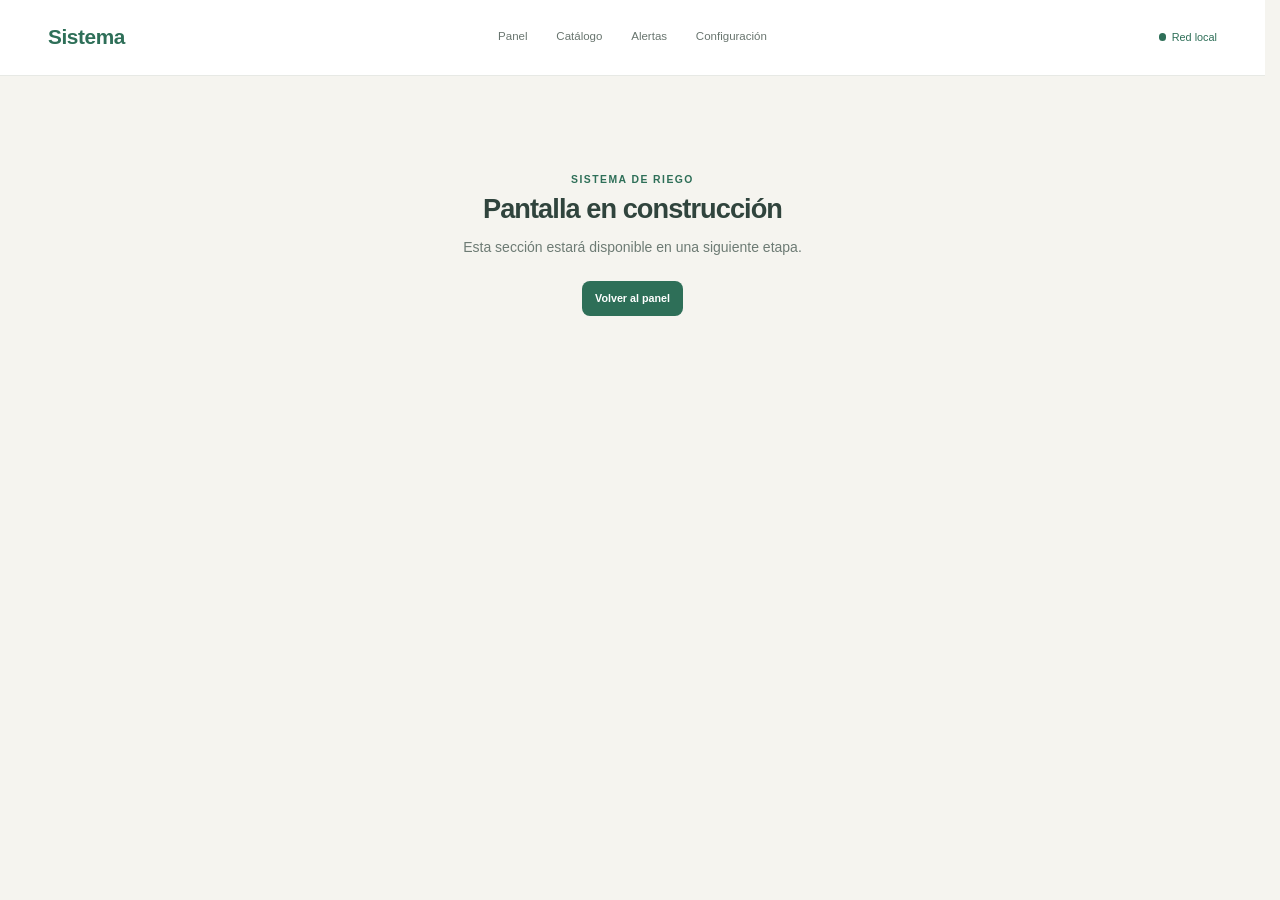
<file: static/construccion.html>
<!doctype html>
<html lang="es-MX">
  <head>
    <meta charset="UTF-8" />
    <meta name="viewport" content="width=device-width, initial-scale=1.0" />
    <title>En construcción | Sistema de riego</title>
    <link rel="icon" href="assets/favicon.svg" type="image/svg+xml" />
    <link rel="stylesheet" href="css/base.css" />
  </head>
  <body>
    <header class="site-header">
      <a class="brand" href="index.html">Sistema</a>
      <nav class="main-nav" aria-label="Navegación principal">
        <a class="nav-link" href="index.html">Panel</a>
        <a class="nav-link" href="construccion.html" aria-current="page">Catálogo</a>
        <a class="nav-link" href="alertas.html">Alertas</a>
        <a class="nav-link" href="construccion.html">Configuración</a>
      </nav>
      <div class="network-status"><span class="status-dot" aria-hidden="true"></span>Red local</div>
    </header>
    <main class="construction-page">
      <p class="eyebrow">Sistema de riego</p>
      <h1>Pantalla en construcción</h1>
      <p>Esta sección estará disponible en una siguiente etapa.</p>
      <a class="button button--primary" href="index.html">Volver al panel</a>
    </main>
  </body>
</html>
</file>
<file: static/css/base.css>
:root {
  --ink: #30443d;
  --muted: #6d7b74;
  --line: #dce2dd;
  --surface: #ffffff;
  --canvas: #f5f4ef;
  --green: #2e6f58;
  --green-soft: #b9d5c1;
  --amber: #9b641e;
  --amber-bg: #fff1d8;
  --radius: 0.65rem;
  --shadow: 0 1px 2px rgb(31 49 41 / 4%);
}

* { box-sizing: border-box; }

html { min-width: 320px; scrollbar-gutter: stable; scroll-padding-top: 6rem; }

body {
  margin: 0;
  min-width: 320px;
  color: var(--ink);
  background: var(--canvas);
  font: 0.875rem/1.45 "Segoe UI", Tahoma, sans-serif;
}

a { color: inherit; }
a:focus-visible, button:focus-visible { outline: 3px solid #e0a43a; outline-offset: 3px; }

.site-header {
  min-height: 4.75rem;
  padding: 0 3rem;
  display: grid;
  grid-template-columns: 1fr auto 1fr;
  align-items: center;
  gap: 2rem;
  background: var(--surface);
  border-bottom: 1px solid #e7e9e5;
  position: sticky;
  top: 0;
  z-index: 100;
}

.brand { color: var(--green); font-size: 1.3rem; font-weight: 700; text-decoration: none; letter-spacing: -0.02em; }
.main-nav { display: flex; align-items: center; gap: 1.5rem; height: 100%; }
.nav-link { min-height: 44px; padding-inline: 0.15rem; display: grid; place-items: center; border-bottom: 2px solid transparent; color: #69756f; font-size: 0.72rem; text-decoration: none; }
.nav-link.is-active { color: var(--green); font-weight: 700; border-bottom-color: var(--green); }
.network-status { justify-self: end; color: var(--green); font-size: 0.68rem; }
.status-dot { display: inline-block; width: 0.45rem; height: 0.45rem; margin-right: 0.35rem; background: var(--green); border-radius: 50%; }

.dashboard { max-width: 1320px; margin: 0 auto; padding: 2.9rem 2rem 2.4rem; }
.intro { margin-bottom: 1.35rem; }
.eyebrow { margin: 0 0 0.35rem; color: var(--green); font-size: 0.65rem; font-weight: 700; letter-spacing: 0.14em; text-transform: uppercase; }
h1, h2, h3, p { margin-top: 0; }
h1 { margin-bottom: 0.12rem; font-size: clamp(1.7rem, 2vw, 2.1rem); line-height: 1.15; letter-spacing: -0.035em; }
.intro-copy { margin: 0; color: var(--muted); font-size: 0.74rem; }

.summary-grid { display: grid; grid-template-columns: repeat(4, minmax(0, 1fr)); gap: 0.8rem; margin-bottom: 1.9rem; }
.summary-card, .zone-card { background: var(--surface); border: 1px solid var(--line); border-radius: var(--radius); box-shadow: var(--shadow); }
.summary-card { min-height: 7.15rem; padding: 1rem 1.15rem; }
.summary-card--link { display: block; color: inherit; text-decoration: none; transition: border-color 0.15s ease, box-shadow 0.15s ease; }
.summary-card--link:hover { border-color: var(--green-soft); box-shadow: 0 0.25rem 0.8rem rgb(31 49 41 / 9%); }
.card-label, .metric-label { margin-bottom: 0.55rem; color: var(--muted); font-size: 0.65rem; }
.summary-value { margin-bottom: 0.02rem; font-size: 1.4rem; line-height: 1.15; }
.summary-value--amber, .active-alert { color: var(--amber); }
.summary-value--time { font-variant-numeric: tabular-nums; }
.summary-detail { margin: 0; color: var(--muted); font-size: 0.62rem; }
.section-heading h2 { margin-bottom: 1.1rem; font-size: 1rem; }
.zones-grid { display: grid; grid-template-columns: repeat(4, minmax(0, 1fr)); gap: 1.15rem; align-items: stretch; }
.zone-card { min-width: 0; overflow: hidden; display: flex; flex-direction: column; }
.zone-link { min-height: 2rem; padding: 0.68rem 0.9rem 0.25rem; display: flex; align-items: center; color: var(--green); font-size: 0.66rem; font-weight: 700; text-decoration: none; }
.arrow { margin-left: 0.2rem; font-size: 0.8rem; }
.zone-image { width: calc(100% - 1.8rem); height: 8.55rem; margin: 0 0.9rem; object-fit: cover; border-radius: 0.65rem; }
.zone-image--empty { display: grid; place-items: center; background: #f3f2ee; color: #99a49e; }
.plant-icon { width: 2.2rem; height: 2.4rem; position: relative; display: block; }
.plant-stem { position: absolute; width: 0.12rem; height: 1.35rem; left: 1.05rem; bottom: 0.1rem; background: #9aa89f; transform: rotate(-8deg); }
.plant-leaf { position: absolute; width: 0.9rem; height: 0.55rem; border: 0.12rem solid #9aa89f; border-radius: 100% 0 100% 0; }
.plant-leaf--left { top: 0.55rem; left: 0.25rem; transform: rotate(24deg); }
.plant-leaf--right { top: 0.15rem; left: 1.1rem; transform: rotate(-28deg); }
.zone-content { padding: 0.8rem 0.9rem 0.95rem; display: flex; flex: 1; flex-direction: column; }
.zone-content h3 { margin-bottom: 0.05rem; font-size: 1rem; line-height: 1.2; }
.zone-state, .empty-copy { margin-bottom: 0.25rem; color: var(--muted); font-size: 0.63rem; }
.zone-state--seca { color: var(--amber); }
.zone-state--sin-conexión { color: #6b7985; }
.zone-card--offline .humidity-value { color: #63727e; }
.metric-label { margin: 0.1rem 0 0.35rem; }
.humidity-value { margin-bottom: 0.65rem; color: var(--green); font-size: 1.45rem; line-height: 1; }
.humidity-range { margin-bottom: 0.85rem; }
.range-track { position: relative; height: 0.38rem; background: #e5e8e3; border-radius: 99px; }
.range-safe { position: absolute; top: 0; bottom: 0; background: var(--green-soft); }
.range-marker { position: absolute; top: -0.2rem; width: 0.12rem; height: 0.8rem; background: var(--green); transform: translateX(-50%); }
.range-caption { margin: 0.45rem 0 0; color: var(--muted); font-size: 0.58rem; }
.empty-copy { max-width: 15rem; min-height: 2.6rem; line-height: 1.5; }
.button { min-height: 2.2rem; display: inline-grid; place-items: center; padding: 0 0.8rem; border-radius: 0.5rem; font-size: 0.67rem; font-weight: 700; text-decoration: none; }
.button--secondary { margin-bottom: 0.7rem; border: 1px solid var(--line); }
.button--primary { color: #fff; background: var(--green); }
.zone-details { margin-top: auto; color: var(--muted); font-size: 0.61rem; }
.zone-details p { margin: 0 0 0.35rem; }
.zone-footer { margin-top: 0.75rem; display: flex; align-items: center; justify-content: space-between; gap: 0.3rem; }
.no-alert { color: var(--muted); }
.view-link { color: var(--green); font-size: 0.6rem; font-weight: 700; text-decoration: none; white-space: nowrap; }
.alert-banner { min-height: 2.7rem; margin-top: 1.15rem; padding: 0.65rem 1rem; display: flex; align-items: center; gap: 0.7rem; color: var(--amber); background: var(--amber-bg); border-radius: 0.45rem; font-size: 0.65rem; }
.alert-messages { flex: 1; display: grid; gap: 0.15rem; }
.alert-messages p { margin: 0; }
.alert-banner a { font-weight: 700; text-decoration: none; white-space: nowrap; }
.alert-icon { width: 1rem; height: 1rem; display: grid; place-items: center; color: #fff; background: var(--amber); border-radius: 50%; font-size: 0.65rem; font-weight: 700; }
.site-footer { padding: 1.2rem 2rem 1.5rem; color: var(--muted); text-align: center; font-size: 0.65rem; }
.site-footer span { margin: 0 0.25rem; }
.construction-page { max-width: 50rem; min-height: 65vh; margin: 0 auto; padding: 6rem 2rem; text-align: center; }
.construction-page h1 { margin-bottom: 0.8rem; }
.construction-page p:not(.eyebrow) { color: var(--muted); margin-bottom: 1.5rem; }
.alerts-page { max-width: 64rem; min-height: calc(100vh - 9rem); margin: 0 auto; padding: 3rem 2rem; }
.alerts-page h1 { margin-bottom: 0.3rem; }
.alerts-intro { margin-bottom: 1.5rem; color: var(--muted); }
.alerts-list { display: grid; gap: 0.8rem; margin-bottom: 1.5rem; }
.alert-item { padding: 1rem; display: grid; grid-template-columns: 2rem 1fr auto; align-items: center; gap: 0.8rem; background: var(--amber-bg); border: 1px solid #f0d9ad; border-radius: var(--radius); }
.alert-item--offline { background: #eef1f2; border-color: #d7dfe2; }
.alert-item-icon { width: 1.35rem; height: 1.35rem; display: grid; place-items: center; color: #fff; background: var(--amber); border-radius: 50%; font-size: 0.75rem; font-weight: 700; }
.alert-item--offline .alert-item-icon { background: #687985; }
.alert-item h2 { margin: 0 0 0.2rem; font-size: 0.85rem; }
.alert-item p { margin: 0; color: var(--muted); font-size: 0.7rem; }
.alert-item a { color: var(--green); font-size: 0.68rem; font-weight: 700; text-decoration: none; white-space: nowrap; }
.assign-page { max-width: 70rem; min-height: calc(100vh - 9rem); margin: 0 auto; padding: 3rem 2rem; }
.assign-page h1 { margin-bottom: 0.35rem; }
.assign-intro { margin-bottom: 1.5rem; color: var(--muted); }
.plant-options { display: grid; grid-template-columns: repeat(3, minmax(0, 1fr)); gap: 1rem; margin-bottom: 1.5rem; }
.plant-option { overflow: hidden; background: var(--surface); border: 1px solid var(--line); border-radius: var(--radius); }
.plant-option img { width: 100%; height: 9rem; display: block; object-fit: cover; }
.plant-option div { padding: 0.9rem; }
.plant-option h2 { margin: 0 0 0.2rem; font-size: 1rem; }
.plant-option p { margin-bottom: 0.8rem; color: var(--muted); font-size: 0.7rem; }
.plant-option .button { border: 0; cursor: pointer; }
.catalog-page { max-width: 70rem; min-height: calc(100vh - 9rem); margin: 0 auto; padding: 3rem 2rem; }
.catalog-page h1 { margin-bottom: 0.35rem; }
.catalog-intro { margin-bottom: 1.5rem; color: var(--muted); }
.catalog-grid { display: grid; grid-template-columns: repeat(3, minmax(0, 1fr)); gap: 1rem; }
.catalog-card { overflow: hidden; position: relative; background: var(--surface); border: 1px solid var(--line); border-radius: var(--radius); cursor: pointer; transition: transform 0.2s ease, box-shadow 0.2s ease; }
.catalog-card:hover, .catalog-card:focus-visible, .catalog-card.is-expanded { z-index: 2; transform: scale(1.04); box-shadow: 0 0.8rem 1.5rem rgb(31 49 41 / 16%); outline: none; }
.catalog-card img { width: 100%; height: 9rem; display: block; object-fit: cover; }
.catalog-card div { padding: 0.9rem; }
.catalog-card h2 { margin: 0 0 0.25rem; font-size: 1rem; }
.catalog-card strong { display: block; margin-bottom: 0.5rem; color: var(--green); font-size: 0.7rem; }
.catalog-card p { margin: 0; color: var(--muted); font-size: 0.72rem; }
.catalog-description { max-height: 0; overflow: hidden; opacity: 0; transition: max-height 0.2s ease, opacity 0.2s ease, margin-top 0.2s ease; }
.catalog-card:hover .catalog-description, .catalog-card:focus-visible .catalog-description, .catalog-card.is-expanded .catalog-description { max-height: 8rem; margin-top: 0.55rem; opacity: 1; }

.detail-page { max-width: 1320px; margin: 0 auto; padding: 2.2rem 2rem 2.5rem; }
.detail-heading { display: flex; align-items: flex-end; justify-content: space-between; gap: 2rem; }
.detail-heading h1 { margin-bottom: 0.15rem; }
.detail-subtitle { margin-bottom: 0.55rem; font-size: 1.15rem; font-weight: 600; }
.detail-meta, .photo-credit, .chart-footnote, .chart-note { color: var(--muted); font-size: 0.61rem; }
.heading-actions { display: flex; gap: 0.65rem; padding-bottom: 0.35rem; }
.detail-alert { margin: 1.2rem 0 1.4rem; padding: 0.8rem 1rem; display: flex; flex-direction: column; color: var(--amber); background: var(--amber-bg); border-radius: 0.45rem; font-size: 0.68rem; }
.detail-alert strong { margin-bottom: 0.2rem; }
.detail-card { background: var(--surface); border: 1px solid var(--line); border-radius: var(--radius); box-shadow: var(--shadow); }
.plant-profile { padding: 1.15rem; }
.profile-image { width: 18rem; height: 11rem; display: block; object-fit: cover; border-radius: 0.35rem; }
.photo-credit { margin: 0.35rem 0 0.7rem; }
.plant-profile h2, .zone-summary h2 { margin: 0 0 0.08rem; font-size: 1.05rem; }
.plant-profile > p:not(.photo-credit), .care-note, .source-note { font-size: 0.7rem; }
.scientific-name { margin-bottom: 0.45rem; color: var(--green); font-weight: 700; }
.plant-facts { display: grid; grid-template-columns: repeat(3, 1fr); gap: 0.5rem 2rem; margin: 0.85rem 0; }
.plant-facts div, .condition-list div { display: grid; gap: 0.05rem; }
dt, .care-note strong, .source-note strong { color: var(--green); font-size: 0.61rem; font-weight: 700; }
dd { margin: 0; font-size: 0.68rem; }
.care-note, .source-note { display: grid; gap: 0.15rem; margin-top: 0.55rem; }
.detail-top-grid { display: grid; grid-template-columns: minmax(15rem, 0.8fr) minmax(0, 1.7fr); gap: 1.15rem; margin-top: 1.15rem; }
.plant-status { padding: 1.15rem; }
.detail-humidity { margin: 0.2rem 0 0.7rem; color: var(--amber); font-size: 2.1rem; line-height: 1; font-variant-numeric: tabular-nums; }
.detail-humidity span { font-size: 1.25rem; font-weight: 600; }
.detail-range { margin-bottom: 1rem; }
.plant-status h3, .compact-card h3, .action-card h3 { margin: 0 0 0.55rem; font-size: 0.8rem; }
.chart-legend { margin-bottom: 0.55rem; color: var(--muted); font-size: 0.6rem; }
.legend-line, .legend-band { display: inline-block; width: 1.1rem; height: 0.15rem; margin-right: 0.2rem; vertical-align: middle; background: var(--green); }
.legend-band { height: 0.6rem; background: var(--green-soft); }
.chart-wrap { width: 100%; height: 11rem; }
.chart-wrap--wide { height: 14rem; }
.chart { width: 100%; height: 100%; overflow: visible; }
.chart-band { fill: #e2eee4; }
.chart-gridline { stroke: #e2e7e2; stroke-width: 1; }
.chart-line { fill: none; stroke: var(--green); stroke-width: 2.5; }
.chart-point { fill: var(--amber); }
.chart text { fill: var(--muted); font: 10px "Segoe UI", Tahoma, sans-serif; }
.plant-change { stroke: var(--amber); stroke-dasharray: 4 4; stroke-width: 1; }
.plant-change-label { fill: var(--amber) !important; }
.chart-footnote { margin: 0.35rem 0 0; }
.zone-summary { grid-column: 1; grid-row: 1; padding: 1.15rem; }
.plant-status { grid-column: 2; grid-row: 1; }
.summary-icon { width: 100%; height: 9rem; object-fit: cover; border-radius: 0.35rem; margin-bottom: 0.85rem; }
.summary-lines { margin-top: 1rem; color: var(--muted); font-size: 0.66rem; }
.summary-lines p { margin-bottom: 0.45rem; }
.period-section { margin-top: 1.15rem; padding: 1.15rem; }
.period-switch { display: flex; gap: 0.35rem; margin-bottom: 0.85rem; }
.period-button { min-height: 2rem; padding: 0 0.7rem; color: var(--ink); background: #fff; border: 1px solid var(--line); border-radius: 0.35rem; font: inherit; font-size: 0.63rem; font-weight: 700; cursor: pointer; }
.period-button.is-selected { color: #fff; background: var(--green); border-color: var(--green); }
.period-metrics { display: grid; grid-template-columns: repeat(2, 1fr); gap: 0.75rem; margin-bottom: 1rem; }
.period-metrics article { padding: 0.8rem; background: var(--canvas); border-radius: 0.45rem; }
.period-metrics p { margin-bottom: 0.1rem; color: var(--green); font-size: 0.62rem; font-weight: 700; }
.period-metrics strong { display: block; font-size: 1.3rem; }
.period-metrics span, .compact-card span, .compact-card small, .action-card p { display: block; color: var(--muted); font-size: 0.61rem; }
.period-section h3 { margin-bottom: 0.25rem; font-size: 0.8rem; }
.chart-note { margin-bottom: 0.45rem; }
.period-chart-legend { margin: 0 0 0.65rem; display: flex; flex-wrap: wrap; gap: 0.75rem 1.2rem; color: var(--muted); font-size: 0.61rem; }
.period-chart-legend span { display: inline-flex; align-items: center; gap: 0.25rem; }
.period-chart-legend strong { color: var(--ink); }
.period-chart-legend .legend-line, .period-chart-legend .legend-band, .period-chart-legend .legend-point { flex: 0 0 auto; margin: 0; }
.legend-point { display: inline-block; width: 0.55rem; height: 0.55rem; background: var(--amber); border-radius: 50%; }
.info-grid { display: grid; grid-template-columns: repeat(2, minmax(0, 1fr)); gap: 1.15rem; margin-top: 1.15rem; }
.compact-card, .action-card { min-height: 8.2rem; padding: 1.1rem; }
.date-label { margin: 0.35rem 0 0; color: var(--green); font-size: 0.6rem; font-weight: 700; }
.compact-card strong { display: block; font-size: 1.2rem; }
.compact-card small { margin-top: 0.8rem; }
.condition-list { display: grid; grid-template-columns: repeat(3, 1fr); gap: 0.6rem; margin: 0 0 0.55rem; }
.condition-list dd { font-size: 1.05rem; font-weight: 600; }
.link-card { min-height: 4.1rem; padding: 1rem; display: flex; flex-direction: column; justify-content: center; gap: 0.2rem; text-decoration: none; }
.link-card strong { color: var(--green); font-size: 0.8rem; }
.link-card span { color: var(--muted); font-size: 0.61rem; }
.action-card .button { width: max-content; margin: 0.2rem 0.3rem 0 0; border: 1px solid var(--line); cursor: pointer; }
.action-card .button--primary { border-color: var(--green); }
.action-feedback { margin-top: 0.45rem; color: var(--green) !important; }
.history-section, .irrigation-states { margin-top: 1.15rem; padding: 1.15rem; }
.section-title-row { display: flex; justify-content: space-between; }
.section-title-row h2, .irrigation-states h2 { margin: 0 0 0.85rem; font-size: 0.9rem; }
.section-title-row span { color: var(--green); font-size: 0.6rem; }
.history-label { margin: 0.7rem 0 0.4rem; color: var(--green); font-size: 0.6rem; }
.history-item { min-height: 3.4rem; margin-top: 0.35rem; padding: 0.7rem; display: grid; grid-template-columns: 8rem 1fr auto; align-items: center; gap: 0.7rem; background: var(--canvas); border-radius: 0.45rem; font-size: 0.62rem; }
.history-item span { color: var(--muted); }
.history-item b { padding: 0.25rem 0.5rem; color: var(--green); background: var(--green-soft); border-radius: 0.35rem; font-size: 0.57rem; }
.history-item--alert { background: var(--amber-bg); }.history-item--alert b { color: var(--amber); background: transparent; }
.state-grid { display: grid; grid-template-columns: repeat(2, 1fr); gap: 0.7rem; }
.state-grid div { padding: 0.75rem; display: grid; gap: 0.25rem; background: var(--canvas); border-radius: 0.45rem; }.state-grid b { color: var(--green); font-size: 0.62rem; }.state-grid span { color: var(--muted); font-size: 0.59rem; }
.confirm-dialog { max-width: 25rem; width: calc(100% - 2rem); padding: 1.4rem; color: var(--ink); border: 1px solid var(--line); border-radius: var(--radius); box-shadow: 0 1rem 3rem rgb(31 49 41 / 20%); }.confirm-dialog::backdrop { background: rgb(30 45 38 / 35%); }.confirm-dialog h2 { margin: 0 0 0.5rem; font-size: 1rem; }.confirm-dialog p { color: var(--muted); font-size: 0.75rem; }.dialog-actions { display: flex; justify-content: flex-end; gap: 0.5rem; }
.empty-detail-page { max-width: 1320px; min-height: calc(100vh - 9rem); margin: 0 auto; padding: 2.2rem 2rem 2.5rem; }
.empty-detail-heading { display: flex; align-items: flex-start; justify-content: space-between; gap: 2rem; }
.empty-detail-heading h1 { margin: 1rem 0 0.7rem; font-size: clamp(2rem, 3vw, 2.65rem); }
.empty-detail-heading p:not(.eyebrow):not(.detail-meta) { margin-bottom: 0.6rem; color: var(--muted); font-size: 0.85rem; }
.empty-detail-heading .button { margin-top: 2rem; }
.empty-node-status { margin: 1.65rem 0 1.8rem; color: var(--green); font-size: 0.75rem; font-weight: 700; }
.empty-zone-card { min-height: 20rem; padding: 2.5rem 1.5rem; display: flex; align-items: center; flex-direction: column; justify-content: center; text-align: center; }
.empty-plant-icon { width: 4.25rem; height: 4.25rem; margin-bottom: 1.2rem; padding: 0.8rem; display: block; background: #f3f2ee; border-radius: 0.65rem; object-fit: contain; }
.empty-zone-card h2 { margin-bottom: 0.85rem; font-size: 1.6rem; }
.empty-zone-card p { max-width: 42rem; margin-bottom: 1.35rem; color: var(--muted); font-size: 0.78rem; }
.empty-zone-card .button { margin-bottom: 1.4rem; }
.empty-zone-card small { color: var(--muted); font-size: 0.66rem; }

@media (max-width: 900px) {
  .site-header { padding: 0 1.5rem; }
  .dashboard { padding-inline: 1.5rem; }
  .zones-grid { grid-template-columns: repeat(2, minmax(0, 1fr)); }
  .detail-top-grid { grid-template-columns: 1fr; }
  .zone-summary, .plant-status { grid-column: auto; grid-row: auto; }
}

@media (min-width: 901px) {
  .detail-page { font-size: 0.95rem; }
  .detail-page .detail-subtitle { font-size: 1.25rem; }
  .detail-page .detail-meta, .detail-page .photo-credit, .detail-page .chart-footnote, .detail-page .chart-note { font-size: 0.72rem; }
  .detail-page .plant-profile > p:not(.photo-credit), .detail-page .care-note, .detail-page .source-note { font-size: 0.78rem; }
  .detail-page dt, .detail-page .care-note strong, .detail-page .source-note strong { font-size: 0.68rem; }
  .detail-page dd, .detail-page .summary-lines, .detail-page .zone-state { font-size: 0.75rem; }
  .detail-page .card-label, .detail-page .range-caption { font-size: 0.72rem; }
  .detail-page .chart-legend, .detail-page .period-chart-legend { font-size: 0.7rem; }
  .detail-page .period-metrics p { font-size: 0.68rem; }
  .detail-page .period-metrics span, .detail-page .compact-card span, .detail-page .compact-card small, .detail-page .action-card p { font-size: 0.68rem; }
  .detail-page .history-item, .detail-page .state-grid span { font-size: 0.68rem; }
  .detail-page .history-label, .detail-page .state-grid b { font-size: 0.68rem; }
  .detail-page .chart text { font-size: 11px; }
}

@media (max-width: 620px) {
  .site-header { grid-template-columns: 1fr auto; gap: 0.8rem; padding: 0.75rem 1rem 0; }
  .main-nav { grid-column: 1 / -1; grid-row: 2; overflow-x: auto; justify-content: flex-start; gap: 1.5rem; }
  html { scroll-padding-top: 8rem; }
  .network-status { grid-column: 2; grid-row: 1; }
  .dashboard { padding: 2rem 1rem; }
  .summary-grid { grid-template-columns: repeat(2, minmax(0, 1fr)); }
  .zones-grid { grid-template-columns: 1fr; }
  .detail-page { padding: 2rem 1rem; }
  .empty-detail-page { padding: 2rem 1rem; }
  .detail-heading { align-items: flex-start; flex-direction: column; gap: 1rem; }
  .empty-detail-heading { flex-direction: column; gap: 0.5rem; }
  .empty-detail-heading .button { margin-top: 0.5rem; }
  .detail-subtitle { font-size: 1rem; }
  .heading-actions { padding: 0; }
  .plant-facts, .period-metrics, .info-grid, .state-grid { grid-template-columns: 1fr; }
  .plant-options { grid-template-columns: 1fr; }
  .catalog-page { padding: 2rem 1rem; }
  .catalog-grid { grid-template-columns: 1fr; }
  .profile-image { width: 100%; height: auto; }
  .summary-icon { height: auto; }
  .chart-wrap--wide { height: 11rem; }
  .history-item { grid-template-columns: 1fr; gap: 0.2rem; }
  .alert-banner { align-items: flex-start; flex-wrap: wrap; }
  .alert-banner p { min-width: 12rem; }
}

@media (prefers-reduced-motion: reduce) {
  *, *::before, *::after { scroll-behavior: auto !important; transition-duration: 0.01ms !important; }
}
</file>
